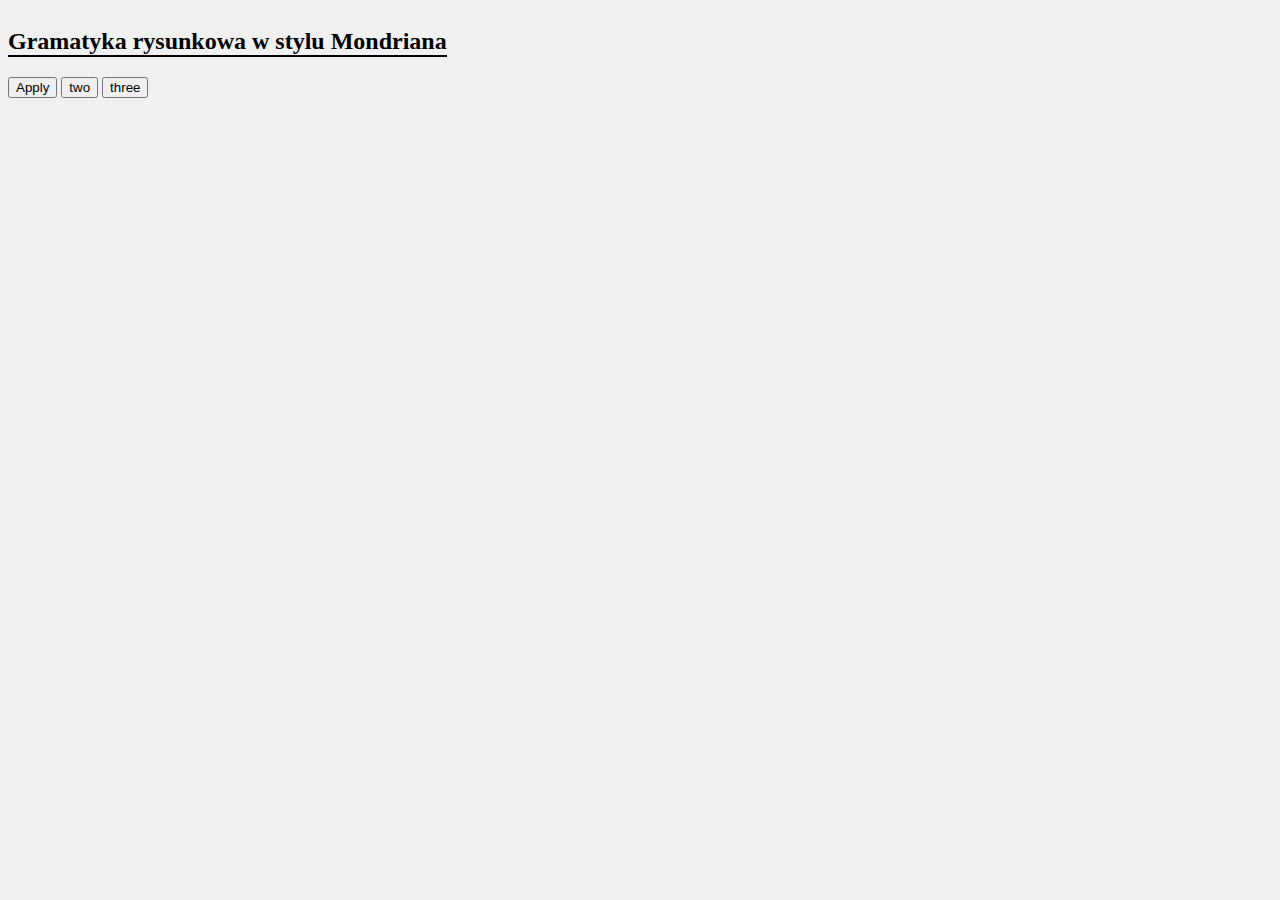
<file: index.html>
<!DOCTYPE html>
<html lang="en">
<head>
    <meta charset="UTF-8">
    <meta name="viewport" content="width=device-width, initial-scale=1.0">
    <title>Gramatyka rysunkowa w stylu Mondriana</title>
    <link rel="stylesheet" href="style.css">
</head>
<body>
    <div class="left-panel">
        <h2>Gramatyka rysunkowa w stylu Mondriana</h2>
        <button id="applyButton">Apply</button>
        <button>two</button>
        <button>three</button>
    </div>
    <div class="main-content">
        <canvas id="main-canvas" width="600" height="400"></canvas>
    </div>
    <script src="script.js"></script>
</body>
</html>
</file>
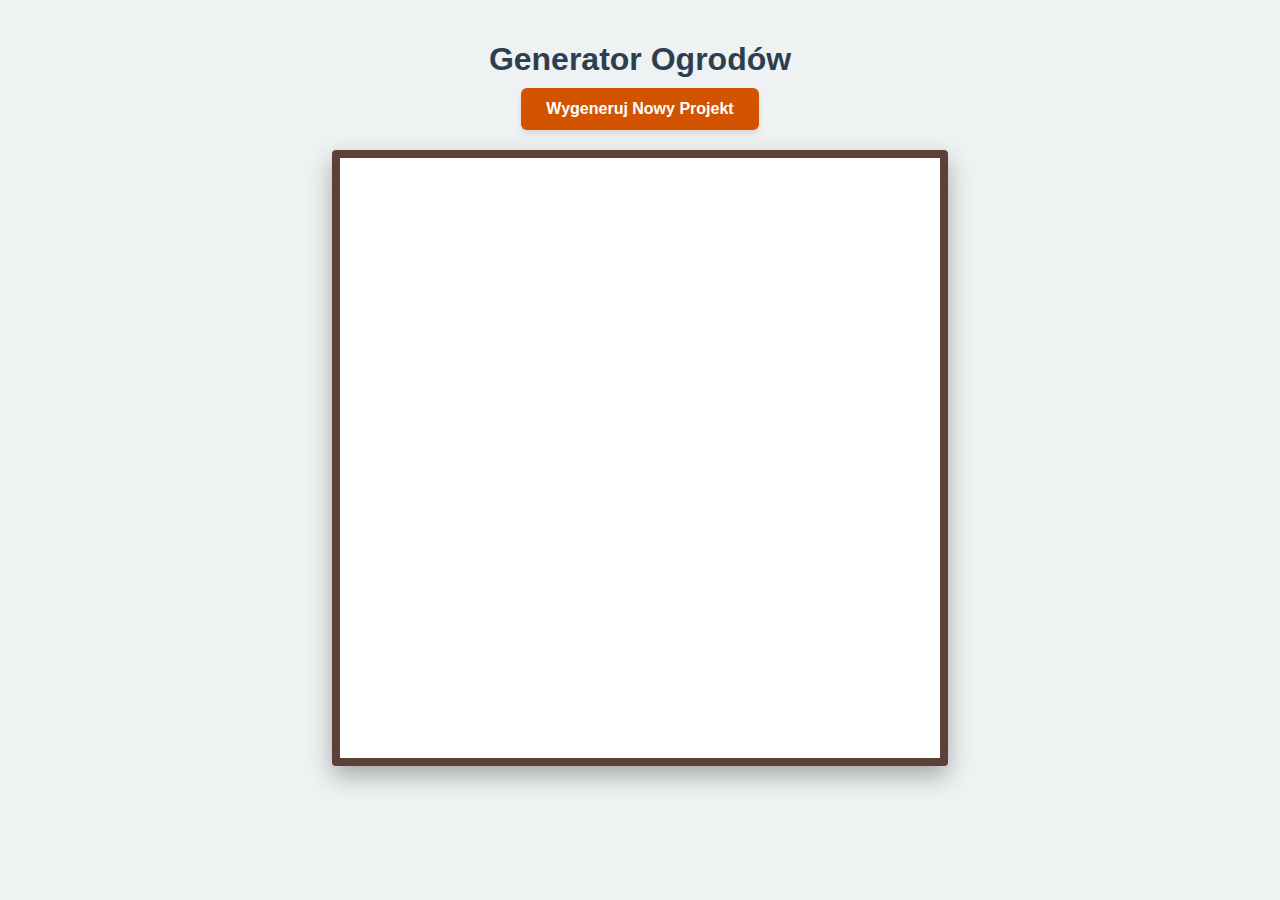
<file: projekt-generator-ogrodow/index.html>
<!DOCTYPE html>
<html lang="pl">
<head>
    <meta charset="UTF-8">
    <meta name="viewport" content="width=device-width, initial-scale=1.0">
    <title>Generator Ogrodów</title>
    <link rel="stylesheet" href="style.css">
</head>
<body>

    <h1>Generator Ogrodów</h1>
    
    <div class="controls">
        <button id="generateBtn">Wygeneruj Nowy Projekt</button>
    </div>

    <canvas id="gardenCanvas" width="600" height="600"></canvas>

    <script src="app.js"></script>
</body>
</html>
</file>
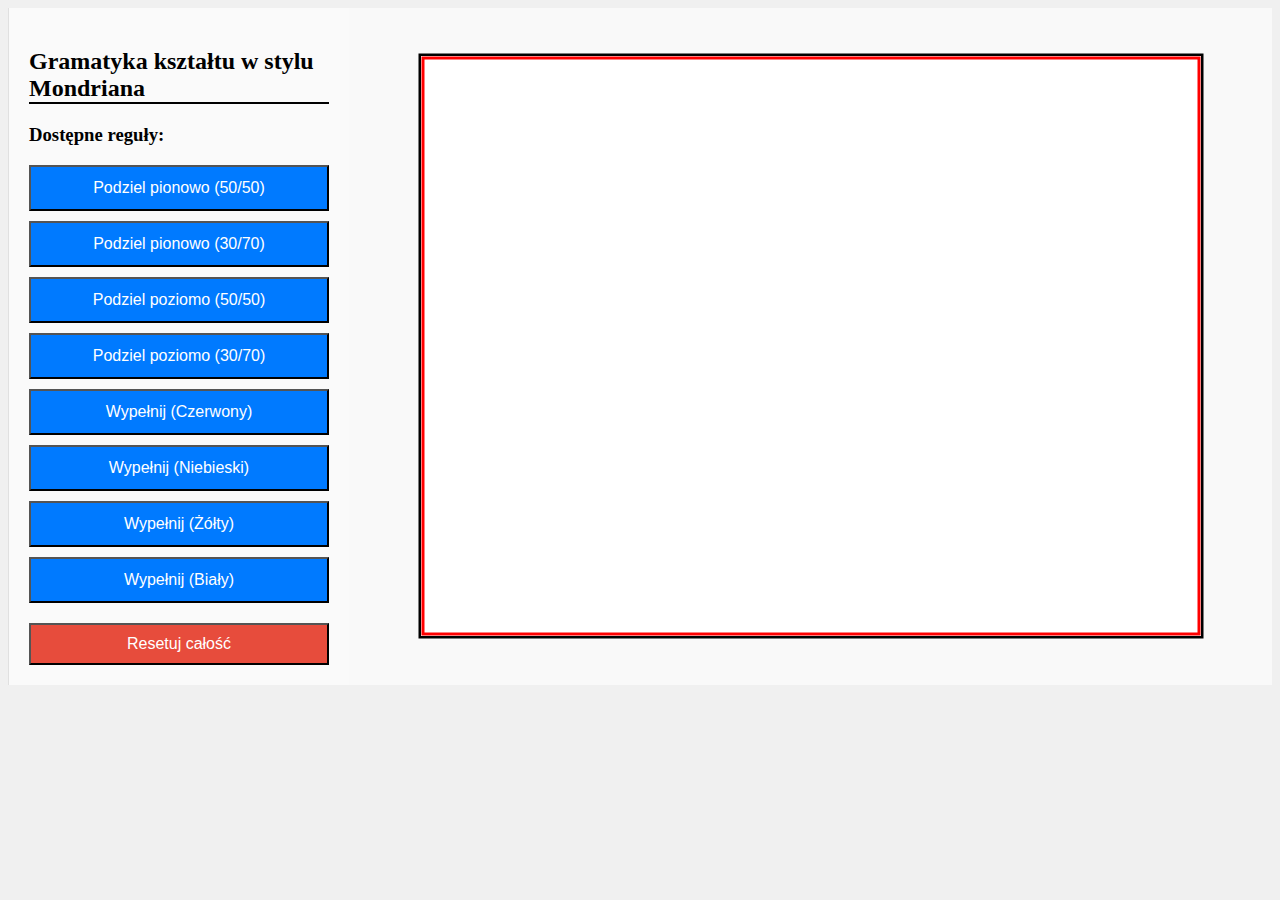
<file: projekt-gramatyki-ksztaltu/index.html>
<!DOCTYPE html>
<html lang="pl">
<head>
    <meta charset="UTF-8">
    <meta name="viewport" content="width=device-width, initial-scale=1.0">
    <title>Gramatyka kształtu w stylu Mondriana</title>
    <link rel="stylesheet" href="style.css">
</head>
<body>
    <div id="main-container">
        <div id="gui-panel">
            <h2>Gramatyka kształtu w stylu Mondriana</h2>
            <div id="rules-container">
                <h3>Dostępne reguły:</h3>
                <div id="rules-list">
                    <p>Kliknij na dowolny biały prostokąt na płótnie, aby zobaczyć reguły, które można do niego zastosować.</p>
                </div>
            </div>
            <button id="reset-button">Resetuj całość</button>
        </div>

        <div id="canvas-container">
            <canvas id="mainCanvas"></canvas>
        </div>
    </div>
    <script src="app.js"></script>
</body>
</html>
</file>
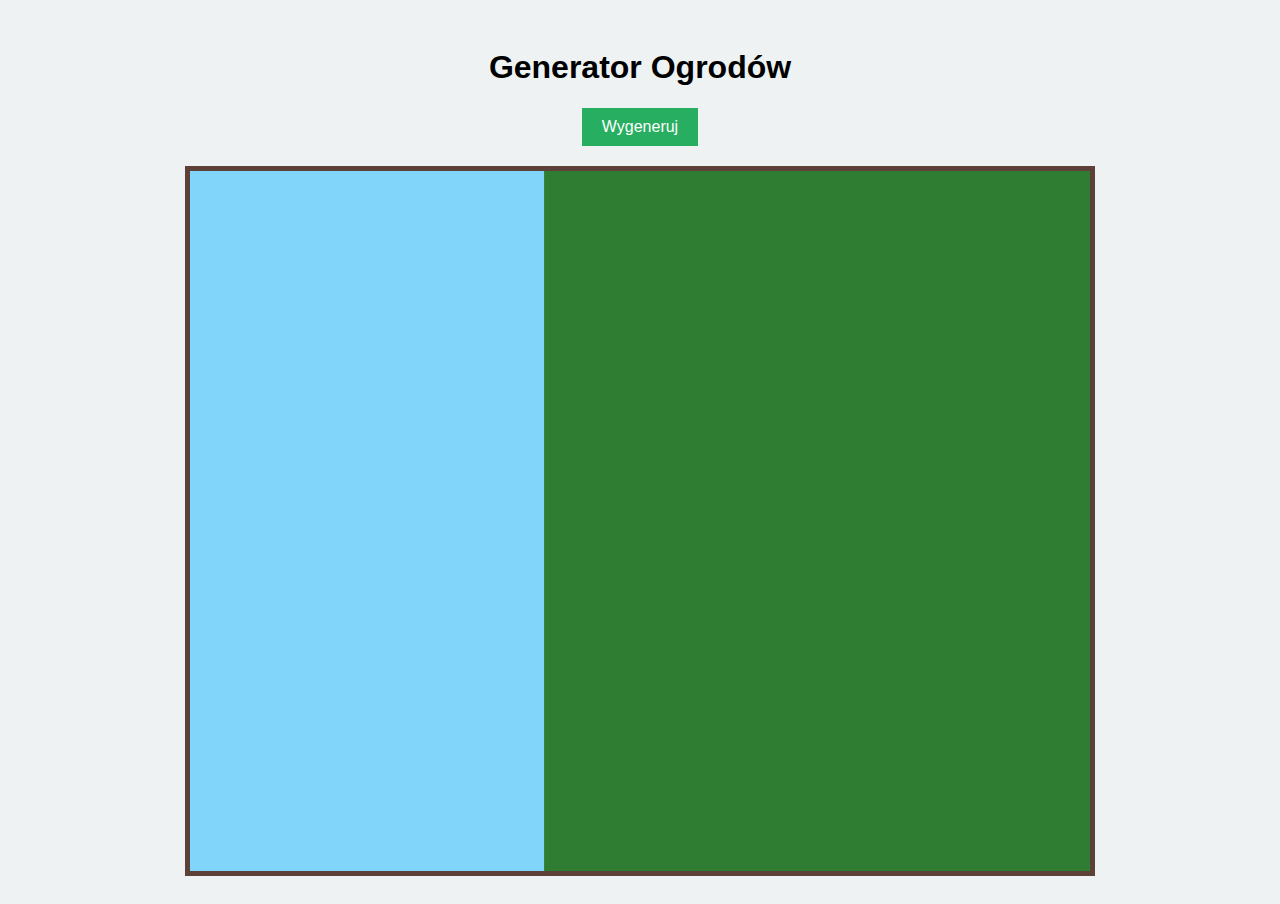
<file: projekt-generator-ogrodow/handmade/index.html>
<!DOCTYPE html>
<html lang="pl">
<head>
    <meta charset="UTF-8">
    <meta name="viewport" content="width=device-width, initial-scale=1.0">
    <title>Generator Ogrodów</title>
    <link rel="stylesheet" href="style.css">
</head>
<body>

    <h1>Generator Ogrodów</h1>
    <button id="generateBtn">Wygeneruj</button>
    <canvas id="gardenCanvas" width="900" height="700"></canvas>

    <script src="app.js"></script>
</body>
</html>
</file>
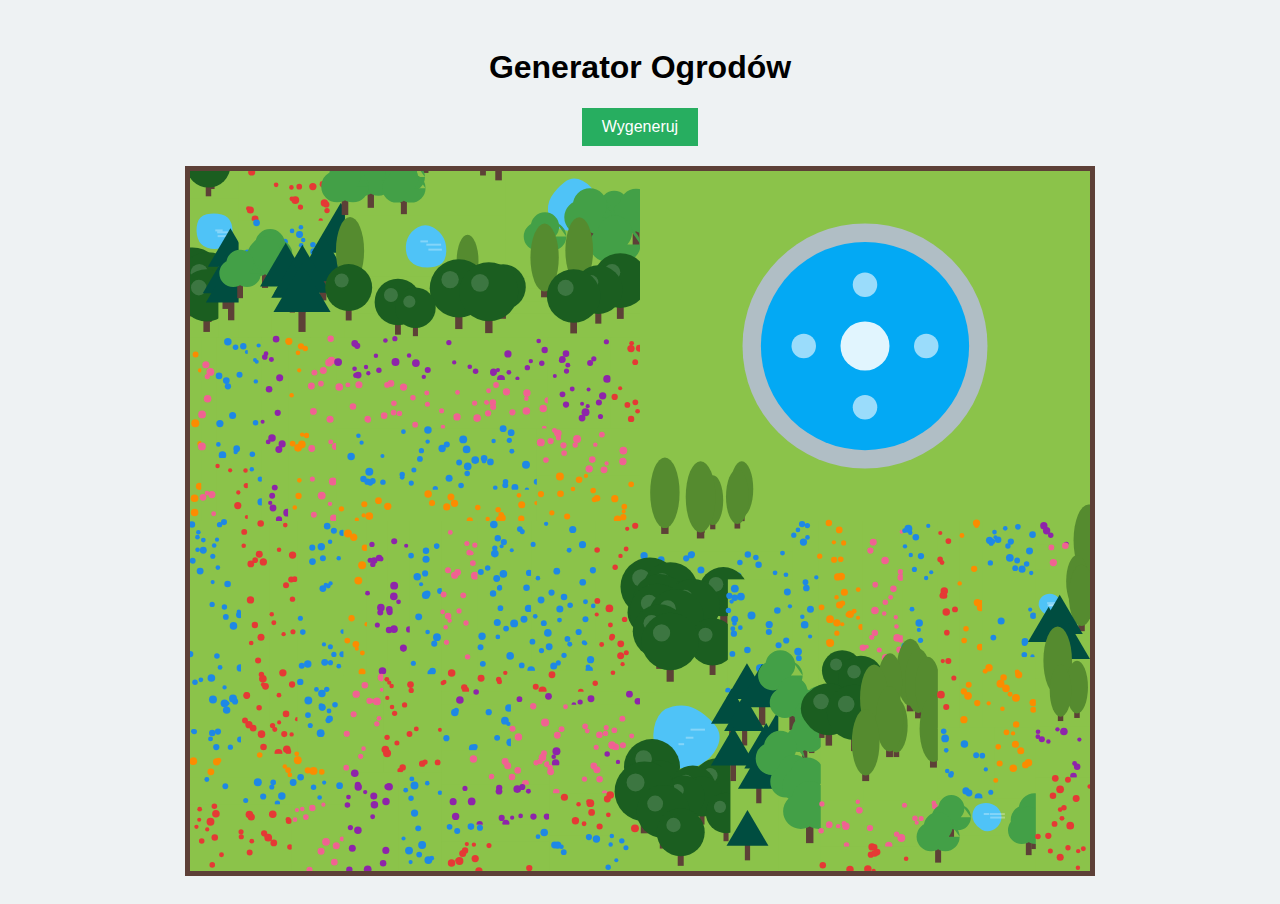
<file: projekt-generator-ogrodow/project-approach1/index.html>
<!DOCTYPE html>
<html lang="pl">
<head>
    <meta charset="UTF-8">
    <meta name="viewport" content="width=device-width, initial-scale=1.0">
    <title>Generator Ogrodów</title>
    <link rel="stylesheet" href="style.css">
</head>
<body>

    <h1>Generator Ogrodów</h1>
    <button id="generateBtn">Wygeneruj</button>
    <canvas id="gardenCanvas" width="900" height="700"></canvas>

    <script type="module" src="app.js"></script>
</body>
</html>
</file>
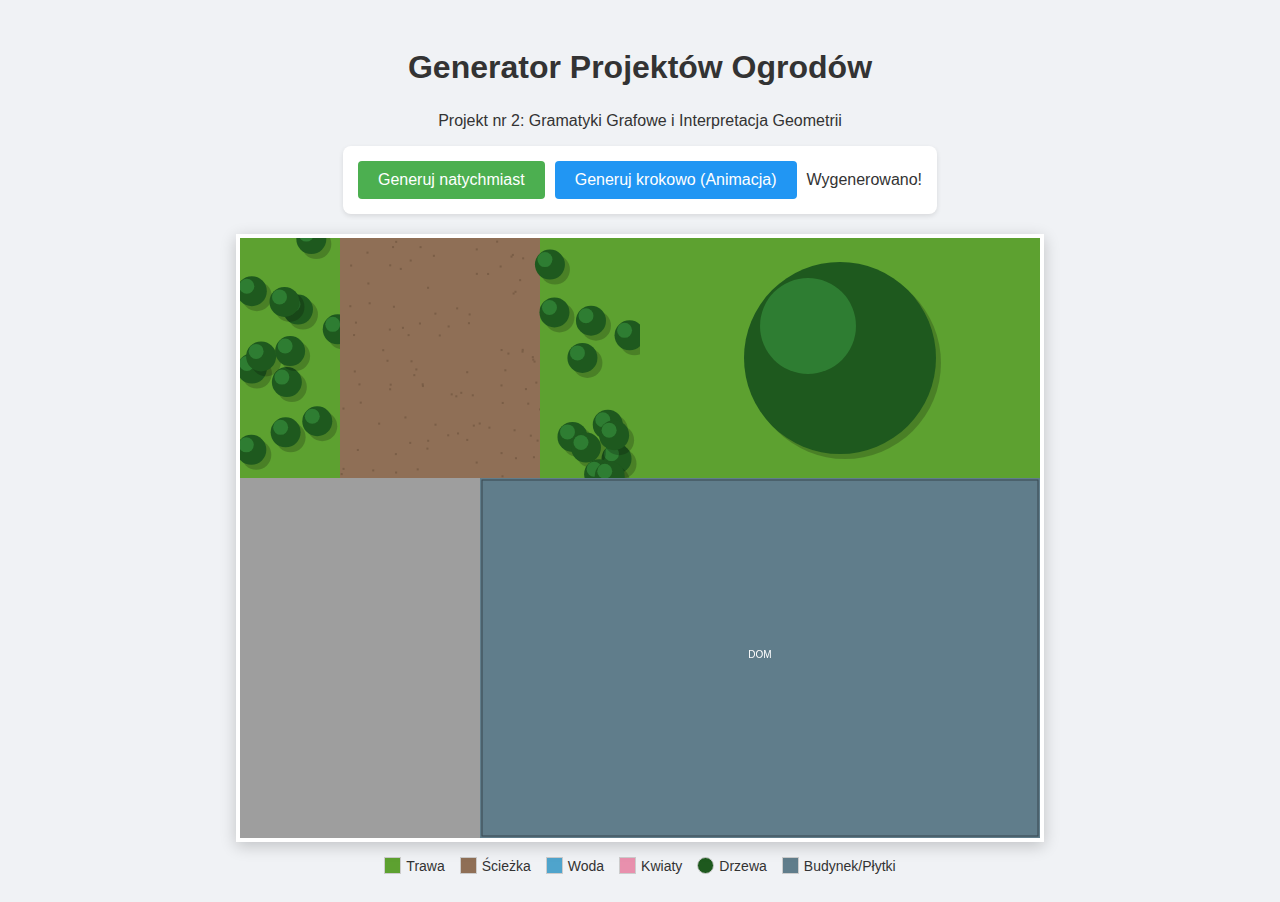
<file: projekt-generator-ogrodow/project.html>
<!DOCTYPE html>
<html lang="pl">
<head>
    <meta charset="UTF-8">
    <title>Generator Ogrodów - Gramatyka Grafowa</title>
    <style>
        body {
            font-family: 'Segoe UI', Tahoma, Geneva, Verdana, sans-serif;
            background-color: #f0f2f5;
            display: flex;
            flex-direction: column;
            align-items: center;
            padding: 20px;
            color: #333;
        }

        h1 {
            margin-bottom: 10px;
        }

        .controls {
            background: white;
            padding: 15px;
            border-radius: 8px;
            box-shadow: 0 2px 5px rgba(0,0,0,0.1);
            margin-bottom: 20px;
            display: flex;
            gap: 10px;
            align-items: center;
        }

        button {
            padding: 10px 20px;
            font-size: 16px;
            cursor: pointer;
            background-color: #4CAF50;
            color: white;
            border: none;
            border-radius: 4px;
            transition: background 0.3s;
        }

        button:hover {
            background-color: #45a049;
        }

        button.secondary {
            background-color: #2196F3;
        }

        button.secondary:hover {
            background-color: #0b7dda;
        }

        #canvas-container {
            position: relative;
            box-shadow: 0 4px 15px rgba(0,0,0,0.2);
            border: 4px solid #fff;
        }

        canvas {
            display: block;
            background-color: #e8e8e8; /* Tło "puste" */
        }

        .legend {
            margin-top: 15px;
            display: flex;
            gap: 15px;
            font-size: 14px;
        }
        
        .legend-item { display: flex; align-items: center; gap: 5px; }
        .box { width: 15px; height: 15px; border: 1px solid #ccc; }
    </style>
</head>
<body>

    <h1>Generator Projektów Ogrodów</h1>
    <p>Projekt nr 2: Gramatyki Grafowe i Interpretacja Geometrii</p>

    <div class="controls">
        <button onclick="generateGarden(false)">Generuj natychmiast</button>
        <button class="secondary" onclick="generateGarden(true)">Generuj krokowo (Animacja)</button>
        <div id="status">Gotowy</div>
    </div>

    <div id="canvas-container">
        <canvas id="gardenCanvas" width="800" height="600"></canvas>
    </div>

    <div class="legend">
        <div class="legend-item"><div class="box" style="background:#5da130"></div> Trawa</div>
        <div class="legend-item"><div class="box" style="background:#8f6f56"></div> Ścieżka</div>
        <div class="legend-item"><div class="box" style="background:#4fa4cc"></div> Woda</div>
        <div class="legend-item"><div class="box" style="background:#e890ad"></div> Kwiaty</div>
        <div class="legend-item"><div class="box" style="background:#1e591e; border-radius:50%"></div> Drzewa</div>
        <div class="legend-item"><div class="box" style="background:#607d8b"></div> Budynek/Płytki</div>
    </div>

<script>
/**
 * KLASA WĘZŁA GRAFU (Node)
 * Reprezentuje komponent ogrodu.
 * Atrybuty: 
 * - type: Etykieta (np. 'OGROD', 'TRAWA')
 * - x, y, w, h: Geometria (zgodnie z wymaganiami projektu)
 * - props: Dodatkowe atrybuty (np. gatunek drzewa)
 * - isTerminal: Czy węzeł może być dalej rozwijany
 */
class GraphNode {
    constructor(type, x, y, w, h, isTerminal = false, props = {}) {
        this.type = type;
        this.x = x;
        this.y = y;
        this.w = w;
        this.h = h;
        this.isTerminal = isTerminal;
        this.props = props;
        this.id = Math.random().toString(36).substr(2, 9); // Unikalne ID
    }
}

/**
 * SILNIK GRAMATYKI GRAFOWEJ
 */
const GardenGrammar = {
    // Stan grafu - lista aktywnych węzłów (liści drzewa rozbioru)
    nodes: [],
    
    // Inicjalizacja
    init: function(width, height) {
        this.nodes = [new GraphNode('OGROD', 0, 0, width, height, false)];
    },

    // Główna pętla przetwarzania (jeden krok)
    // Zwraca true jeśli wykonano jakąś produkcję, false jeśli koniec
    step: function() {
        // Znajdź pierwszy nieterminalny węzeł
        const index = this.nodes.findIndex(n => !n.isTerminal);
        
        if (index === -1) return false; // Wszystkie węzły są terminalne
        
        const node = this.nodes[index];
        
        // Wybierz produkcję pasującą do typu węzła
        const production = this.chooseProduction(node);
        
        // Zastosuj produkcję - otrzymujemy nowe węzły
        const newNodes = production(node);
        
        // Zastąp stary węzeł nowymi (Node Replacement)
        this.nodes.splice(index, 1, ...newNodes);
        
        return true;
    },

    // Wybór produkcji (losowy lub deterministyczny)
    chooseProduction: function(node) {
        const rules = this.rules[node.type];
        if (!rules) {
            // Jeśli nie ma reguł dla danego typu, oznaczamy go jako terminalny (zabezpieczenie)
            node.isTerminal = true;
            return (n) => [n];
        }
        
        // Losujemy regułę
        const randomIndex = Math.floor(Math.random() * rules.length);
        return rules[randomIndex];
    },

    // DEFINICJE PRODUKCJI (Reguły Gramatyki)
    // Każda reguła przyjmuje węzeł rodzica i zwraca tablicę węzłów dzieci
    rules: {
        'OGROD': [
            // Reguła 1: Podział pionowy na strefę rekreacji i natury
            (n) => splitVertical(n, 0.3 + Math.random() * 0.4, 'STREFA_DOMU', 'STREFA_ZIELENI'),
            // Reguła 2: Podział poziomy
            (n) => splitHorizontal(n, 0.4, 'STREFA_ZIELENI', 'STREFA_DOMU')
        ],
        
        'STREFA_DOMU': [
            // Dom z tarasem
            (n) => splitHorizontal(n, 0.6, 'BUDYNEK', 'TARAS'),
            // Dom z podjazdem
            (n) => splitVertical(n, 0.3, 'PARKING', 'BUDYNEK')
        ],

        'STREFA_ZIELENI': [
            // Trawa i kwiaty
            (n) => splitVertical(n, 0.5, 'TRAWNIK_GLOWNY', 'RABATA_KWIATOWA'),
            // Trawa i woda
            (n) => splitHorizontal(n, 0.7, 'TRAWNIK_GLOWNY', 'STAW'),
            // Aleja drzew (jeśli obszar jest wystarczająco duży)
            (n) => n.w > 100 && n.h > 100 ? splitVertical(n, 0.5, 'ALEJA', 'TRAWNIK_GLOWNY') : [new GraphNode('TRAWNIK_GLOWNY', n.x, n.y, n.w, n.h)]
        ],

        'TRAWNIK_GLOWNY': [
            // Czysty trawnik (terminal)
            (n) => [new GraphNode('TRAWA', n.x, n.y, n.w, n.h, true)],
            // Trawnik z samotnym drzewem
            (n) => {
                // Ta produkcja nie dzieli geometrii, ale zmienia typ węzła na taki, który rysuje trawę + drzewo
                return [new GraphNode('TRAWA_Z_DRZEWEM', n.x, n.y, n.w, n.h, true, { treeType: 'Dąb' })];
            },
            // Złożony trawnik - dalszy podział
            (n) => splitHorizontal(n, 0.5, 'TRAWA', 'TRAWA')
        ],

        'RABATA_KWIATOWA': [
            // Zamiana na siatkę kwiatów (terminal)
            (n) => [new GraphNode('KWIATY', n.x, n.y, n.w, n.h, true, { color: 'red' })],
            // Podział na kwiaty i ścieżkę
            (n) => splitVertical(n, 0.2, 'SCIEZKA', 'KWIATY')
        ],

        'STAW': [
            (n) => [new GraphNode('WODA', n.x, n.y, n.w, n.h, true)]
        ],

        'BUDYNEK': [
            (n) => [new GraphNode('DOM', n.x, n.y, n.w, n.h, true)]
        ],
        
        'PARKING': [
            (n) => [new GraphNode('BETON', n.x, n.y, n.w, n.h, true)]
        ],

        'TARAS': [
            (n) => [new GraphNode('DREWNO', n.x, n.y, n.w, n.h, true)]
        ],

        'ALEJA': [
            // Aleja to ścieżka otoczona drzewami.
            // Dla uproszczenia tutaj dzielimy na 3 pasy: drzewa - ścieżka - drzewa
            (n) => {
                const partW = n.w / 4;
                return [
                    new GraphNode('LAS', n.x, n.y, partW, n.h, true),
                    new GraphNode('SCIEZKA', n.x + partW, n.y, partW * 2, n.h, true),
                    new GraphNode('LAS', n.x + partW * 3, n.y, partW, n.h, true)
                ];
            }
        ]
    }
};

/**
 * FUNKCJE POMOCNICZE DO GEOMETRII (Implementacja wymogu Split-Grammar)
 */

// Dzieli prostokąt pionowo (linii podziału idzie z góry na dół, powstaje lewy i prawy)
function splitVertical(parent, ratio, typeLeft, typeRight) {
    const w1 = parent.w * ratio;
    const w2 = parent.w - w1;
    
    return [
        new GraphNode(typeLeft, parent.x, parent.y, w1, parent.h),
        new GraphNode(typeRight, parent.x + w1, parent.y, w2, parent.h)
    ];
}

// Dzieli prostokąt poziomo (linia podziału idzie od lewej do prawej, powstaje góra i dół)
function splitHorizontal(parent, ratio, typeTop, typeBottom) {
    const h1 = parent.h * ratio;
    const h2 = parent.h - h1;

    return [
        new GraphNode(typeTop, parent.x, parent.y, parent.w, h1),
        new GraphNode(typeBottom, parent.x, parent.y + h1, parent.w, h2)
    ];
}

/**
 * RENDERER - INTERPRETACJA MODELU GRAFOWEGO
 * Zamienia węzły (dane) na reprezentację wizualną (Canvas)
 */
const Renderer = {
    canvas: document.getElementById('gardenCanvas'),
    ctx: document.getElementById('gardenCanvas').getContext('2d'),

    clear: function() {
        this.ctx.clearRect(0, 0, this.canvas.width, this.canvas.height);
    },

    drawModel: function(nodes) {
        this.clear();
        // Rysujemy każdy węzeł
        nodes.forEach(node => {
            this.drawNode(node);
        });
    },

    drawNode: function(node) {
        const ctx = this.ctx;
        const {x, y, w, h} = node;
        
        // Zapamiętanie stanu kontekstu
        ctx.save();
        
        // Prosta interpretacja typów węzłów na kolory i wzory
        switch(true) {
            // NIETERMINALE (Dla wizualizacji etapów pośrednich)
            case node.type === 'OGROD':
            case node.type.startsWith('STREFA'):
                ctx.fillStyle = '#e0e0e0';
                ctx.strokeStyle = '#999';
                ctx.setLineDash([5, 5]);
                ctx.fillRect(x, y, w, h);
                ctx.strokeRect(x, y, w, h);
                // Rysuj etykietę dla debuggowania procesu
                ctx.fillStyle = '#000';
                ctx.font = '10px Arial';
                ctx.fillText(node.type, x + 5, y + 15);
                break;

            // TERMINALE
            case node.type === 'TRAWA':
            case node.type === 'TRAWNIK_GLOWNY': // Czasem renderujemy nieterminal jako trawę
                ctx.fillStyle = '#5da130'; // Trawa
                ctx.fillRect(x, y, w, h);
                // Tekstura trawy (losowe kropki)
                drawNoise(ctx, x, y, w, h, '#6ab53b', 0.1);
                break;

            case node.type === 'TRAWA_Z_DRZEWEM':
                ctx.fillStyle = '#5da130';
                ctx.fillRect(x, y, w, h);
                drawTree(ctx, x + w/2, y + h/2, Math.min(w, h) * 0.4);
                break;
            
            case node.type === 'LAS':
                ctx.fillStyle = '#5da130';
                ctx.fillRect(x, y, w, h);
                // Kilka drzew
                const count = Math.max(1, Math.floor((w*h)/2000));
                for(let i=0; i<count; i++) {
                    drawTree(ctx, x + Math.random()*w, y + Math.random()*h, 15);
                }
                break;

            case node.type === 'WODA':
                ctx.fillStyle = '#4fa4cc';
                ctx.fillRect(x, y, w, h);
                // Fale
                ctx.strokeStyle = '#7bc4e6';
                ctx.beginPath();
                ctx.moveTo(x + 5, y + h/2);
                ctx.lineTo(x + w - 5, y + h/2);
                ctx.stroke();
                break;

            case node.type === 'SCIEZKA':
                ctx.fillStyle = '#8f6f56'; // Ziemia/Żwir
                ctx.fillRect(x, y, w, h);
                drawNoise(ctx, x, y, w, h, '#7a5e47', 0.2);
                break;

            case node.type === 'KWIATY':
                ctx.fillStyle = '#5da130'; // Tło trawy
                ctx.fillRect(x, y, w, h);
                // Kwiatki
                for(let i=0; i< w*h/500; i++) {
                    ctx.fillStyle = Math.random() > 0.5 ? '#e890ad' : '#ffeb3b';
                    ctx.beginPath();
                    ctx.arc(x + Math.random()*w, y + Math.random()*h, 3, 0, Math.PI*2);
                    ctx.fill();
                }
                break;

            case node.type === 'DOM':
                ctx.fillStyle = '#607d8b'; // Dach
                ctx.fillRect(x, y, w, h);
                ctx.strokeStyle = '#37474f';
                ctx.strokeRect(x+2, y+2, w-4, h-4);
                ctx.fillStyle = 'white';
                ctx.textAlign = 'center';
                ctx.fillText("DOM", x + w/2, y + h/2);
                break;

            case node.type === 'DREWNO':
                ctx.fillStyle = '#d7ccc8';
                ctx.fillRect(x, y, w, h);
                // Deski
                ctx.strokeStyle = '#a1887f';
                ctx.setLineDash([]);
                for(let i=0; i<w; i+=10) {
                    ctx.beginPath(); ctx.moveTo(x+i, y); ctx.lineTo(x+i, y+h); ctx.stroke();
                }
                break;

             case node.type === 'BETON':
                ctx.fillStyle = '#9e9e9e';
                ctx.fillRect(x, y, w, h);
                break;

            default:
                // Fallback dla nieznanych
                ctx.fillStyle = '#ccc';
                ctx.fillRect(x, y, w, h);
                ctx.strokeRect(x, y, w, h);
                ctx.fillStyle = 'black';
                ctx.fillText(node.type, x+5, y+15);
        }
        
        ctx.restore();
    }
};

/**
 * FUNKCJE RYSOWANIA DETALI (HELPERS)
 */
function drawTree(ctx, cx, cy, r) {
    ctx.save();
    // Cień
    ctx.fillStyle = 'rgba(0,0,0,0.2)';
    ctx.beginPath();
    ctx.arc(cx + 5, cy + 5, r, 0, Math.PI*2);
    ctx.fill();
    // Korona
    ctx.fillStyle = '#1e591e'; // Ciemna zieleń
    ctx.beginPath();
    ctx.arc(cx, cy, r, 0, Math.PI*2);
    ctx.fill();
    // Środek
    ctx.fillStyle = '#2e7d32'; // Jaśniejsza zieleń
    ctx.beginPath();
    ctx.arc(cx - r/3, cy - r/3, r/2, 0, Math.PI*2);
    ctx.fill();
    ctx.restore();
}

function drawNoise(ctx, x, y, w, h, color, density) {
    ctx.fillStyle = color;
    for (let i = 0; i < w * h * density * 0.01; i++) {
        const rx = Math.random() * w;
        const ry = Math.random() * h;
        ctx.fillRect(x + rx, y + ry, 2, 2);
    }
}

/**
 * LOGIKA APLIKACJI
 */
async function generateGarden(animated) {
    const canvas = document.getElementById('gardenCanvas');
    const statusDiv = document.getElementById('status');
    
    // 1. Inicjalizacja gramatyki (Początkowy węzeł "OGROD")
    GardenGrammar.init(canvas.width, canvas.height);
    
    if (!animated) {
        // Tryb natychmiastowy: pętla while aż do wyczerpania nieterminali
        let working = true;
        let safetyCounter = 0;
        while(working && safetyCounter < 1000) {
            working = GardenGrammar.step();
            safetyCounter++;
        }
        Renderer.drawModel(GardenGrammar.nodes);
        statusDiv.innerText = "Wygenerowano!";
    } else {
        // Tryb animowany: setTimeout/requestAnimationFrame
        statusDiv.innerText = "Generowanie...";
        
        function animateStep() {
            Renderer.drawModel(GardenGrammar.nodes);
            const continued = GardenGrammar.step();
            
            if (continued) {
                setTimeout(animateStep, 400); // 400ms opóźnienia między krokami
            } else {
                Renderer.drawModel(GardenGrammar.nodes); // Finalne odświeżenie
                statusDiv.innerText = "Zakończono!";
            }
        }
        animateStep();
    }
}

// Pierwsze uruchomienie przy starcie
generateGarden(false);

</script>

</body>
</html>
</file>
<file: style.css>
body {
    display: flex;
    background-color: #f0f0f0;
}

#main-container {
    display: flex;
    width: 100%;
    height: 100%;
    background-color: #fff;
}
#canvas-container {
    flex: auto;
    display: flex;
    justify-content: center;
    align-items: center;
    padding: 20px;
    background-color: #f9f9f9;
}

#gui-panel {
    flex-basis: 300px;
    padding: 20px;
    border-left: 1px solid #e0e0e0;
    background-color: #fafafa;
}

h2 {
    border-bottom: 2px solid #000;
}

#rules-list button {
    display: block;
    width: 100%;
    padding: 12px;
    margin-bottom: 10px;
    font-size: 16px;
    background-color: #007aff;
    color: white;
}

#reset-button {
    display: block;
    width: 100%;
    padding: 10px;
    margin-top: 20px;
    font-size: 16px;
    background-color: #e74c3c;
    color: white;
}

#rules-list button:hover {
    background-color: #0056b3;
}

#reset-button:hover {
    background-color: #c0392b;
}

#rules-list  button:disabled {
  background-color: #cccccc;
  color: #666666;            
  cursor: not-allowed;      
  opacity: 0.6;              
}
</file>
<file: projekt-generator-ogrodow/style.css>
body {
    font-family: 'Segoe UI', Tahoma, Geneva, Verdana, sans-serif;
    background-color: #eef2f3;
    display: flex;
    flex-direction: column;
    align-items: center;
    padding: 20px;
    margin: 0;
}

h1 {
    color: #2c3e50;
    margin-bottom: 10px;
}

p {
    color: #555;
    max-width: 800px;
    text-align: center;
    margin-bottom: 20px;
}

.controls {
    margin-bottom: 20px;
}

button {
    padding: 12px 25px;
    font-size: 16px;
    font-weight: bold;
    background-color: #d35400; 
    color: white;
    border: none;
    border-radius: 6px;
    cursor: pointer;
    box-shadow: 0 4px 6px rgba(0,0,0,0.1);
    transition: transform 0.1s, background 0.3s;
}

button:hover {
    background-color: #e67e22;
    transform: translateY(-2px);
}

button:active {
    transform: translateY(0);
}

canvas {
    border: 8px solid #5d4037; 
    border-radius: 4px;
    background-color: #fff;
    box-shadow: 0 10px 25px rgba(0,0,0,0.3);
    cursor: crosshair;
}
</file>
<file: projekt-gramatyki-ksztaltu/style.css>
body {
    display: flex;
    background-color: #f0f0f0;
}

#main-container {
    display: flex;
    width: 100%;
    height: 100%;
    background-color: #fff;
}
#canvas-container {
    flex: auto;
    display: flex;
    justify-content: center;
    align-items: center;
    padding: 20px;
    background-color: #f9f9f9;
}

#gui-panel {
    flex-basis: 300px;
    padding: 20px;
    border-left: 1px solid #e0e0e0;
    background-color: #fafafa;
}

h2 {
    border-bottom: 2px solid #000;
}

#rules-list button {
    display: block;
    width: 100%;
    padding: 12px;
    margin-bottom: 10px;
    font-size: 16px;
    background-color: #007aff;
    color: white;
}

#reset-button {
    display: block;
    width: 100%;
    padding: 10px;
    margin-top: 20px;
    font-size: 16px;
    background-color: #e74c3c;
    color: white;
}

#rules-list button:hover {
    background-color: #0056b3;
}

#reset-button:hover {
    background-color: #c0392b;
}

#rules-list  button:disabled {
  background-color: #cccccc;
  color: #666666;            
  cursor: not-allowed;      
  opacity: 0.6;              
}
</file>
<file: projekt-generator-ogrodow/handmade/style.css>
body {
    font-family: sans-serif;
    background-color: #eef2f3;
    display: flex;
    flex-direction: column;
    align-items: center;
    padding: 20px;
}

canvas {
    border: 5px solid #5d4037;
    background-color: #fff;
    margin-top: 20px;
}

button {
    padding: 10px 20px;
    font-size: 16px;
    background-color: #27ae60;
    color: white;
    border: none;
    cursor: pointer;
}

button:hover {
    background-color: #2ecc71;
}
</file>
<file: projekt-generator-ogrodow/project-approach1/style.css>
body {
    font-family: sans-serif;
    background-color: #eef2f3;
    display: flex;
    flex-direction: column;
    align-items: center;
    padding: 20px;
}

canvas {
    border: 5px solid #5d4037;
    background-color: #fff;
    margin-top: 20px;
}

button {
    padding: 10px 20px;
    font-size: 16px;
    background-color: #27ae60;
    color: white;
    border: none;
    cursor: pointer;
}

button:hover {
    background-color: #2ecc71;
}
</file>
